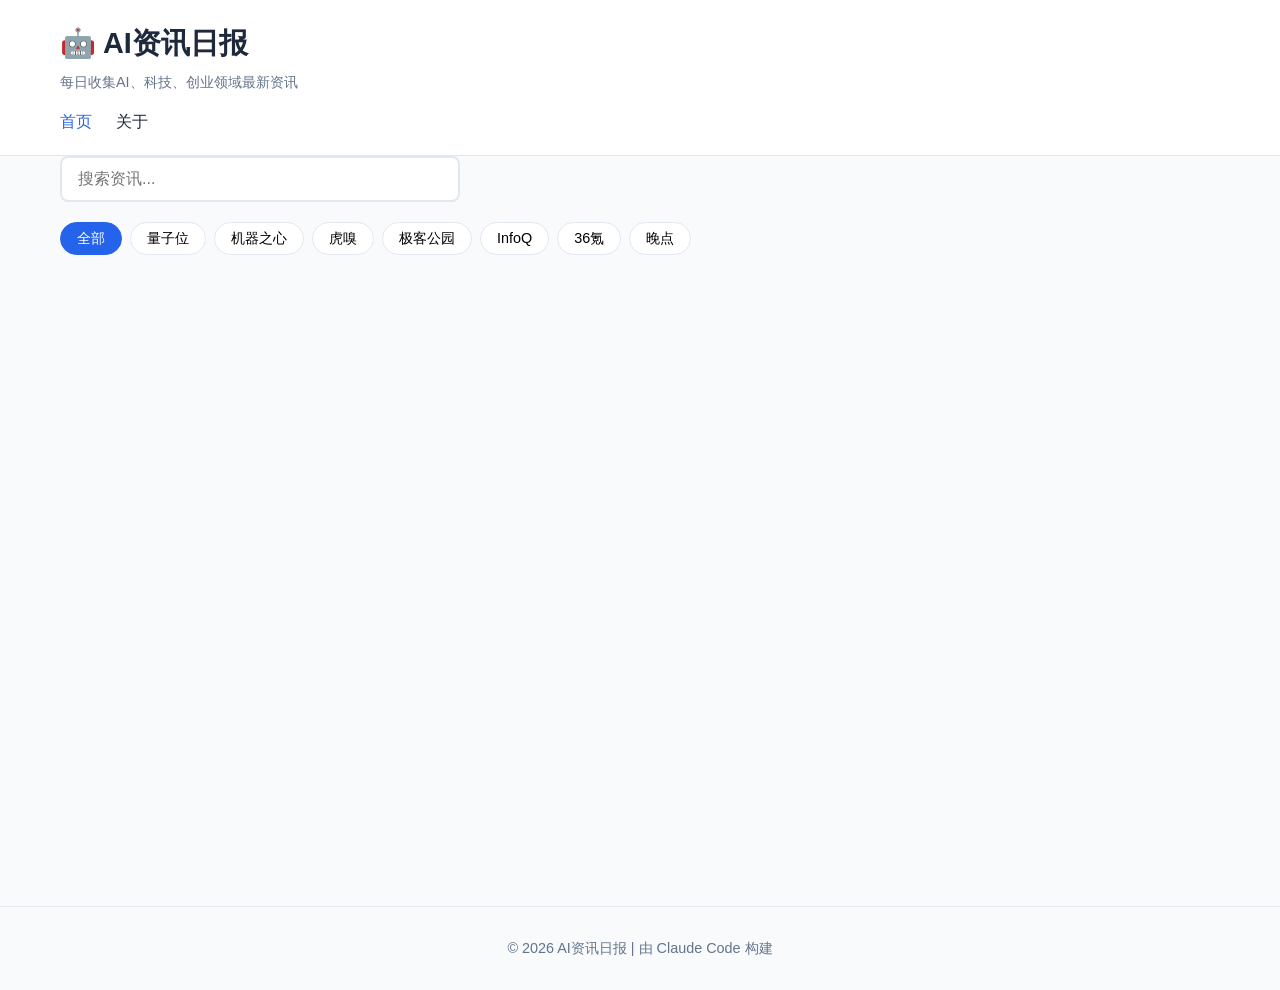
<file: index.html>
<!DOCTYPE html>
<html lang="zh-CN">
<head>
    <meta charset="UTF-8">
    <meta name="viewport" content="width=device-width, initial-scale=1.0">
    <title>AI资讯日报</title>
    <link rel="stylesheet" href="styles.css">
</head>
<body>
    <header>
        <div class="container">
            <h1>🤖 AI资讯日报</h1>
            <p class="subtitle">每日收集AI、科技、创业领域最新资讯</p>
            <nav>
                <a href="index.html" class="active">首页</a>
                <a href="about.html">关于</a>
            </nav>
        </div>
    </header>

    <main class="container">
        <div class="filters">
            <div class="search-box">
                <input type="text" id="searchInput" placeholder="搜索资讯...">
            </div>
            <div class="tags" id="tagFilters">
                <button class="tag active" data-tag="all">全部</button>
                <button class="tag" data-tag="量子位">量子位</button>
                <button class="tag" data-tag="机器之心">机器之心</button>
                <button class="tag" data-tag="虎嗅">虎嗅</button>
                <button class="tag" data-tag="极客公园">极客公园</button>
                <button class="tag" data-tag="InfoQ">InfoQ</button>
                <button class="tag" data-tag="36氪">36氪</button>
                <button class="tag" data-tag="晚点">晚点</button>
            </div>
        </div>

        <div class="news-list" id="newsList">
            <!-- News items will be loaded here -->
        </div>
    </main>

    <footer>
        <div class="container">
            <p>&copy; 2026 AI资讯日报 | 由 Claude Code 构建</p>
        </div>
    </footer>

    <script src="app.js"></script>
</body>
</html>
</file>
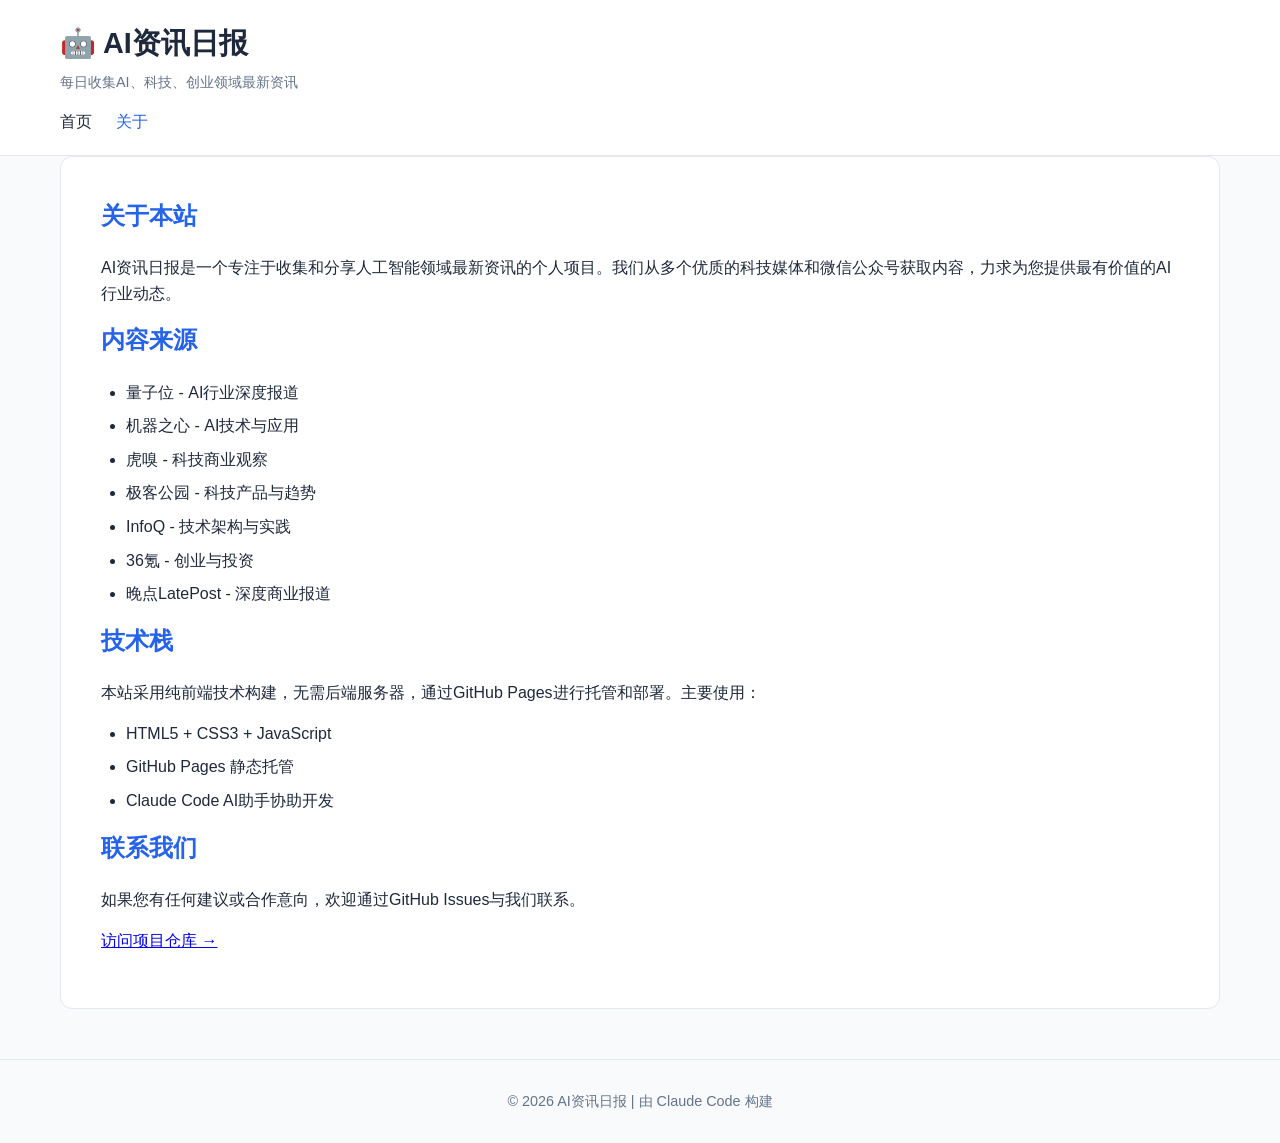
<file: about.html>
<!DOCTYPE html>
<html lang="zh-CN">
<head>
    <meta charset="UTF-8">
    <meta name="viewport" content="width=device-width, initial-scale=1.0">
    <title>关于 - AI资讯日报</title>
    <link rel="stylesheet" href="styles.css">
</head>
<body>
    <header>
        <div class="container">
            <h1>🤖 AI资讯日报</h1>
            <p class="subtitle">每日收集AI、科技、创业领域最新资讯</p>
            <nav>
                <a href="index.html">首页</a>
                <a href="about.html" class="active">关于</a>
            </nav>
        </div>
    </header>

    <main class="container">
        <div class="about-content">
            <h2>关于本站</h2>
            <p>AI资讯日报是一个专注于收集和分享人工智能领域最新资讯的个人项目。我们从多个优质的科技媒体和微信公众号获取内容，力求为您提供最有价值的AI行业动态。</p>

            <h2>内容来源</h2>
            <ul>
                <li>量子位 - AI行业深度报道</li>
                <li>机器之心 - AI技术与应用</li>
                <li>虎嗅 - 科技商业观察</li>
                <li>极客公园 - 科技产品与趋势</li>
                <li>InfoQ - 技术架构与实践</li>
                <li>36氪 - 创业与投资</li>
                <li>晚点LatePost - 深度商业报道</li>
            </ul>

            <h2>技术栈</h2>
            <p>本站采用纯前端技术构建，无需后端服务器，通过GitHub Pages进行托管和部署。主要使用：</p>
            <ul>
                <li>HTML5 + CSS3 + JavaScript</li>
                <li>GitHub Pages 静态托管</li>
                <li>Claude Code AI助手协助开发</li>
            </ul>

            <h2>联系我们</h2>
            <p>如果您有任何建议或合作意向，欢迎通过GitHub Issues与我们联系。</p>
            <p><a href="https://github.com/daixy518-hash/ai-news-daily" target="_blank">访问项目仓库 →</a></p>
        </div>
    </main>

    <footer>
        <div class="container">
            <p>&copy; 2026 AI资讯日报 | 由 Claude Code 构建</p>
        </div>
    </footer>
</body>
</html>
</file>
<file: styles.css>
* {
    margin: 0;
    padding: 0;
    box-sizing: border-box;
}

:root {
    --primary: #2563eb;
    --primary-dark: #1d4ed8;
    --bg: #f8fafc;
    --card-bg: #ffffff;
    --text: #1e293b;
    --text-secondary: #64748b;
    --border: #e2e8f0;
}

body {
    font-family: -apple-system, BlinkMacSystemFont, "Segoe UI", Roboto, "Helvetica Neue", Arial, sans-serif;
    background-color: var(--bg);
    color: var(--text);
    line-height: 1.6;
}

.container {
    max-width: 1200px;
    margin: 0 auto;
    padding: 0 20px;
}

/* Header */
header {
    background: var(--card-bg);
    border-bottom: 1px solid var(--border);
    padding: 20px 0;
    position: sticky;
    top: 0;
    z-index: 100;
}

header h1 {
    font-size: 1.8rem;
    margin-bottom: 5px;
}

.subtitle {
    color: var(--text-secondary);
    font-size: 0.9rem;
}

nav {
    margin-top: 15px;
}

nav a {
    color: var(--text);
    text-decoration: none;
    margin-right: 20px;
    font-weight: 500;
}

nav a:hover, nav a.active {
    color: var(--primary);
}

/* Main */
main {
    padding: 30px 0;
    min-height: calc(100vh - 200px);
}

/* Filters */
.filters {
    margin-bottom: 30px;
}

.search-box {
    margin-bottom: 20px;
}

.search-box input {
    width: 100%;
    max-width: 400px;
    padding: 12px 16px;
    border: 2px solid var(--border);
    border-radius: 8px;
    font-size: 1rem;
    transition: border-color 0.2s;
}

.search-box input:focus {
    outline: none;
    border-color: var(--primary);
}

.tags {
    display: flex;
    flex-wrap: wrap;
    gap: 8px;
}

.tag {
    padding: 6px 16px;
    border: 1px solid var(--border);
    border-radius: 20px;
    background: var(--card-bg);
    cursor: pointer;
    font-size: 0.9rem;
    transition: all 0.2s;
}

.tag:hover {
    border-color: var(--primary);
}

.tag.active {
    background: var(--primary);
    color: white;
    border-color: var(--primary);
}

/* News List */
.news-list {
    display: grid;
    gap: 20px;
}

.news-item {
    background: var(--card-bg);
    border-radius: 12px;
    padding: 24px;
    border: 1px solid var(--border);
    transition: transform 0.2s, box-shadow 0.2s;
}

.news-item:hover {
    transform: translateY(-2px);
    box-shadow: 0 8px 25px rgba(0,0,0,0.1);
}

.news-header {
    display: flex;
    justify-content: space-between;
    align-items: flex-start;
    margin-bottom: 12px;
}

.news-source {
    background: var(--primary);
    color: white;
    padding: 4px 12px;
    border-radius: 20px;
    font-size: 0.8rem;
    font-weight: 500;
}

.news-date {
    color: var(--text-secondary);
    font-size: 0.85rem;
}

.news-title {
    font-size: 1.2rem;
    font-weight: 600;
    margin-bottom: 10px;
    color: var(--text);
}

.news-title a {
    color: inherit;
    text-decoration: none;
}

.news-title a:hover {
    color: var(--primary);
}

.news-summary {
    color: var(--text-secondary);
    font-size: 0.95rem;
    line-height: 1.7;
    margin-bottom: 15px;
}

.news-footer {
    display: flex;
    justify-content: space-between;
    align-items: center;
}

.news-tags {
    display: flex;
    gap: 6px;
    flex-wrap: wrap;
}

.news-tag {
    background: var(--bg);
    padding: 3px 10px;
    border-radius: 4px;
    font-size: 0.75rem;
    color: var(--text-secondary);
}

.news-link {
    color: var(--primary);
    text-decoration: none;
    font-size: 0.9rem;
    font-weight: 500;
}

.news-link:hover {
    text-decoration: underline;
}

/* Footer */
footer {
    text-align: center;
    padding: 30px 0;
    color: var(--text-secondary);
    font-size: 0.9rem;
    border-top: 1px solid var(--border);
    margin-top: 50px;
}

/* Responsive */
@media (max-width: 768px) {
    header h1 {
        font-size: 1.5rem;
    }

    .news-header {
        flex-direction: column;
        gap: 8px;
    }

    .news-footer {
        flex-direction: column;
        gap: 12px;
        align-items: flex-start;
    }
}

/* About Page */
.about-content {
    background: var(--card-bg);
    border-radius: 12px;
    padding: 40px;
    border: 1px solid var(--border);
}

.about-content h2 {
    margin-bottom: 20px;
    color: var(--primary);
}

.about-content p {
    margin-bottom: 15px;
}

.about-content ul {
    margin: 15px 0;
    padding-left: 25px;
}

.about-content li {
    margin-bottom: 8px;
}

/* Empty State */
.empty-state {
    text-align: center;
    padding: 60px 20px;
    color: var(--text-secondary);
}

.empty-state p {
    font-size: 1.1rem;
}
</file>
